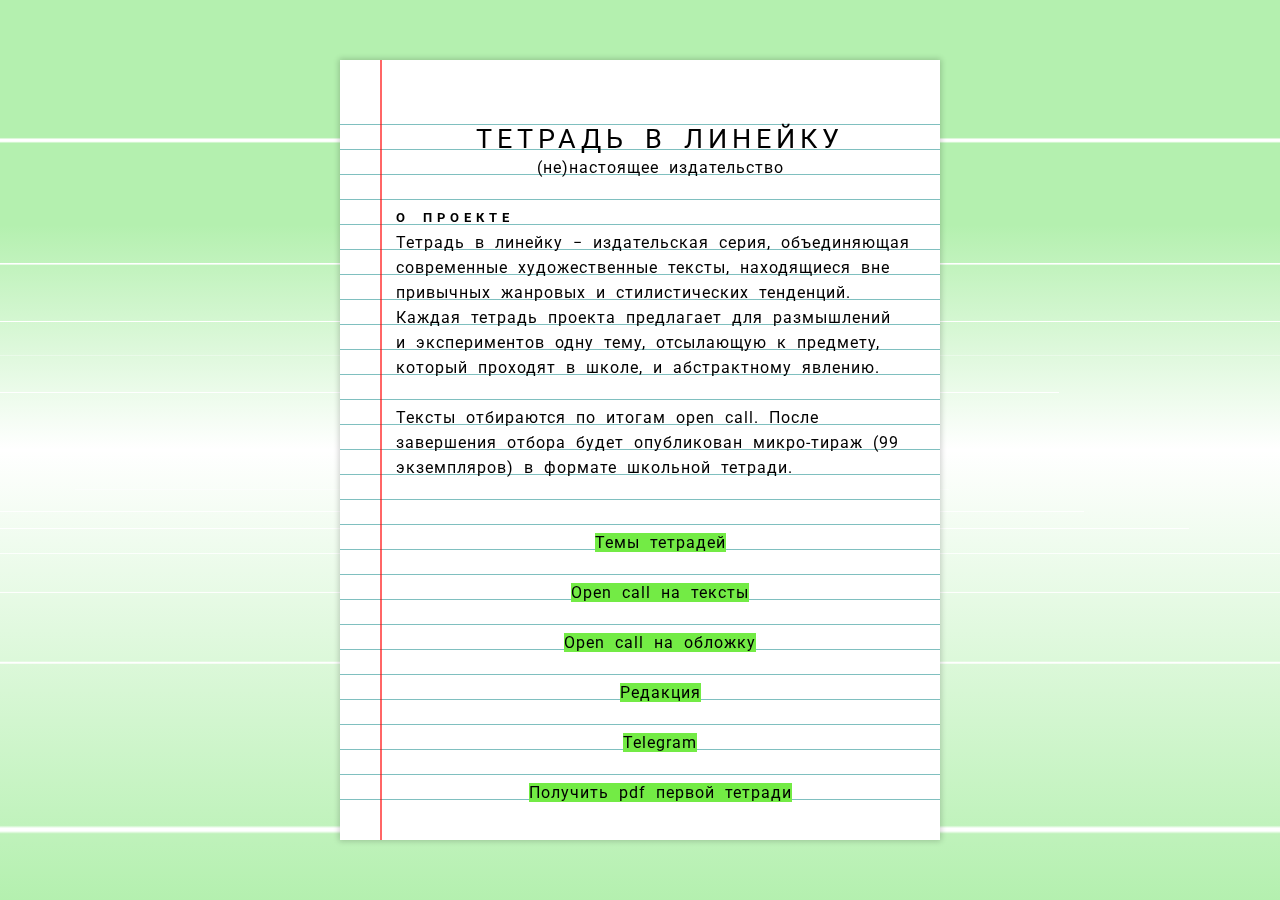
<file: index.html>
<html>

<head>
  <meta charset="utf-8" />
  <title>Тетрадь в линейку</title>
  <link href="https://fonts.googleapis.com/css2?family=Roboto:wght@400;700;900&display=swap" rel="stylesheet" />
  <link rel="icon" href="assets/favico.png" type="image/x-icon" />
</head>
<style>
  @import url("styles.css");
  /* @import url("anima.css"); */
  @import url("fly.css");
</style>

<body>
  <div class="wrap">
    <div class="top-plane"></div>
    <div class="bottom-plane"></div>
  </div>
  <div id="container-paper">
    <div id="paper">
      <div id="pattern">
        <div id="content">
          <br />
          <div class="mhead">Тетрадь в линейку</div>
          <div class="msubhead">(не)настоящее издательство</div>

          <br />
          <div class="mabout">О проекте</div>
          <div class="mtext">
            Тетрадь в линейку − издательская серия, объединяющая
            современные художественные тексты, находящиеся вне привычных
            жанровых и&nbsp;стилистических тенденций. Каждая тетрадь проекта
            предлагает для размышлений и&nbsp;экспериментов одну тему, отсылающую к&nbsp;предмету, который проходят в
            школе,
            и&nbsp;абстрактному явлению.
            <br />
            <br />
            Тексты отбираются по итогам open call. После завершения отбора будет опубликован микро-тираж (99
            экземпляров) в
            формате школьной тетради.
          </div>
          <br />
          <br />

          <div class="mdetails">
            <a href="themes.html">Темы тетрадей</a>
          </div>
          <br />

          <div class="mdetails">
            <a href="texts.html">Open call на тексты</a>
          </div>
          <br />

          <div class="mdetails">
            <a href="cover.html">Open call на обложку
            </a>
          </div>
          <br />

          <div class="mdetails">
            <a href="readers.html">Редакция</a>
          </div>
          <br />

          <div class="mdetails">
            <a href="https://t.me/Belousova_text" target="_blank">Telegram</a>
          </div>
          <br />

          <div class="mdetails">
            <a href="https://docs.google.com/forms/d/e/1FAIpQLSdvNBgtcciEYgJxJFfTyFEkyP5O8HQ6ekv3sU_S9BsH-lBMSw/viewform"
              target="_blank">Получить pdf первой тетради</a>
          </div>
        </div>
      </div>
    </div>
  </div>
</body>

</html>
</file>
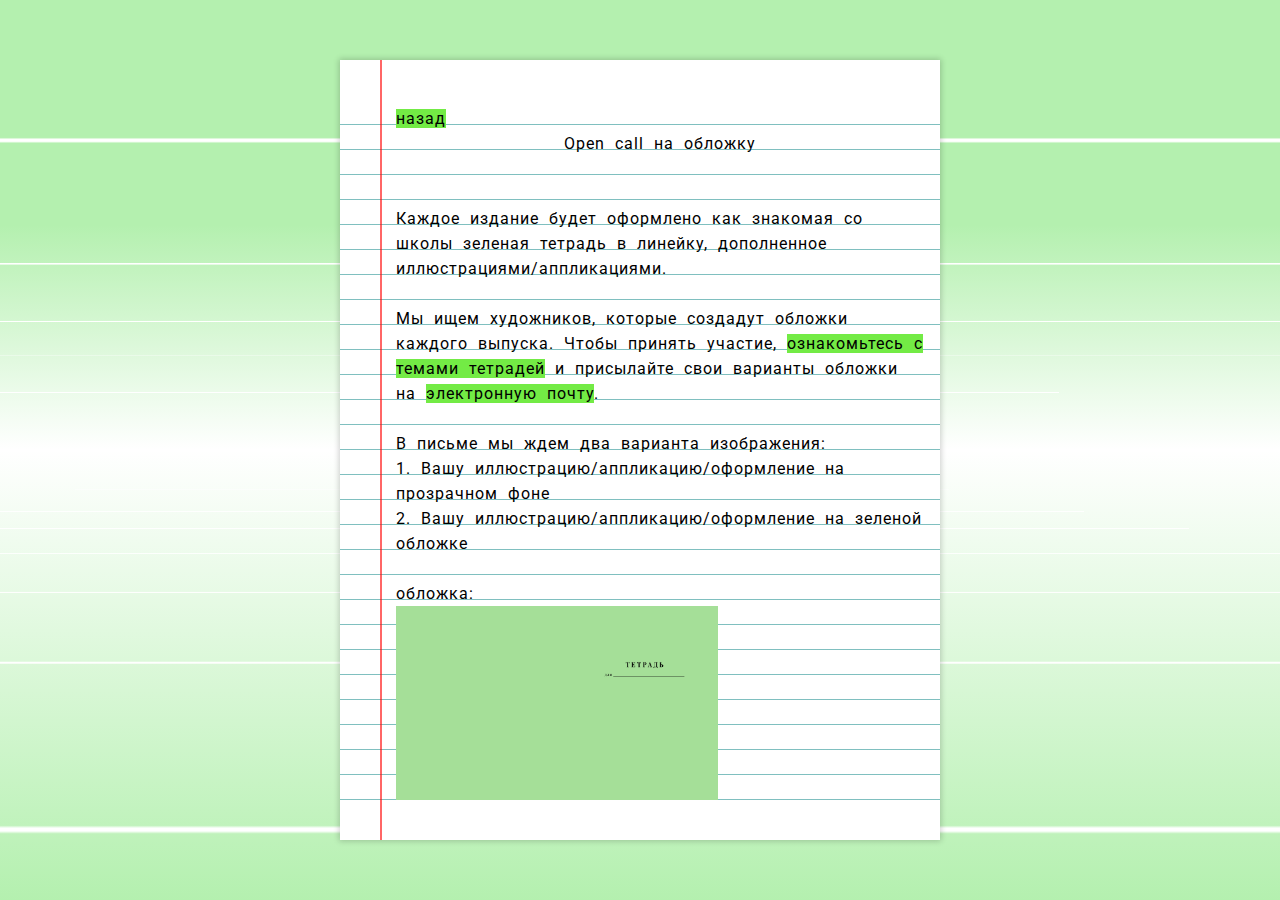
<file: cover.html>
<html>

<head>
  <meta charset="utf-8" />
  <title>Тетрадь в линейку</title>
  <link href="https://fonts.googleapis.com/css2?family=Roboto:wght@400;700;900&display=swap" rel="stylesheet" />
  <link rel="icon" href="assets/favico.png" type="image/x-icon" />
</head>
<style>
  @import url("styles.css");
  @import url("anima.css");
  @import url("fly.css");
</style>

<body>
  <div class="wrap">
    <div class="top-plane"></div>
    <div class="bottom-plane"></div>
  </div>
  <div id="container-paper">
    <div id="paper">
      <div id="pattern">
        <div id="content">
          <div class="mbackb">
            <a href="index.html">назад</a>
          </div>
          <div class="msubhead">Open call на обложку</div>

          <div class="mtext">
            <br>
            <br>

            Каждое издание будет оформлено как знакомая со школы зеленая тетрадь в линейку, дополненное
            иллюстрациями/аппликациями.
            <br>
            <br>
            Мы ищем художников, которые создадут обложки каждого выпуска.
            Чтобы принять участие, <a href="themes.html">ознакомьтесь с темами тетрадей</a> и присылайте свои варианты
            обложки на <a href="mailto:belousova.text@gmail.com">электронную почту</a>.
            <br>
            <br>
            В письме мы ждем два варианта изображения:
            <br>
            1. Вашу иллюстрацию/аппликацию/оформление на прозрачном фоне
            <br>
            2. Вашу иллюстрацию/аппликацию/оформление на зеленой обложке
            <br>
            <br>
            обложка:
            <br>
            <img src="assets/cover.jpg" style="height: 194px;">
          </div>
        </div>
      </div>
    </div>
  </div>
</body>

</html>
</file>
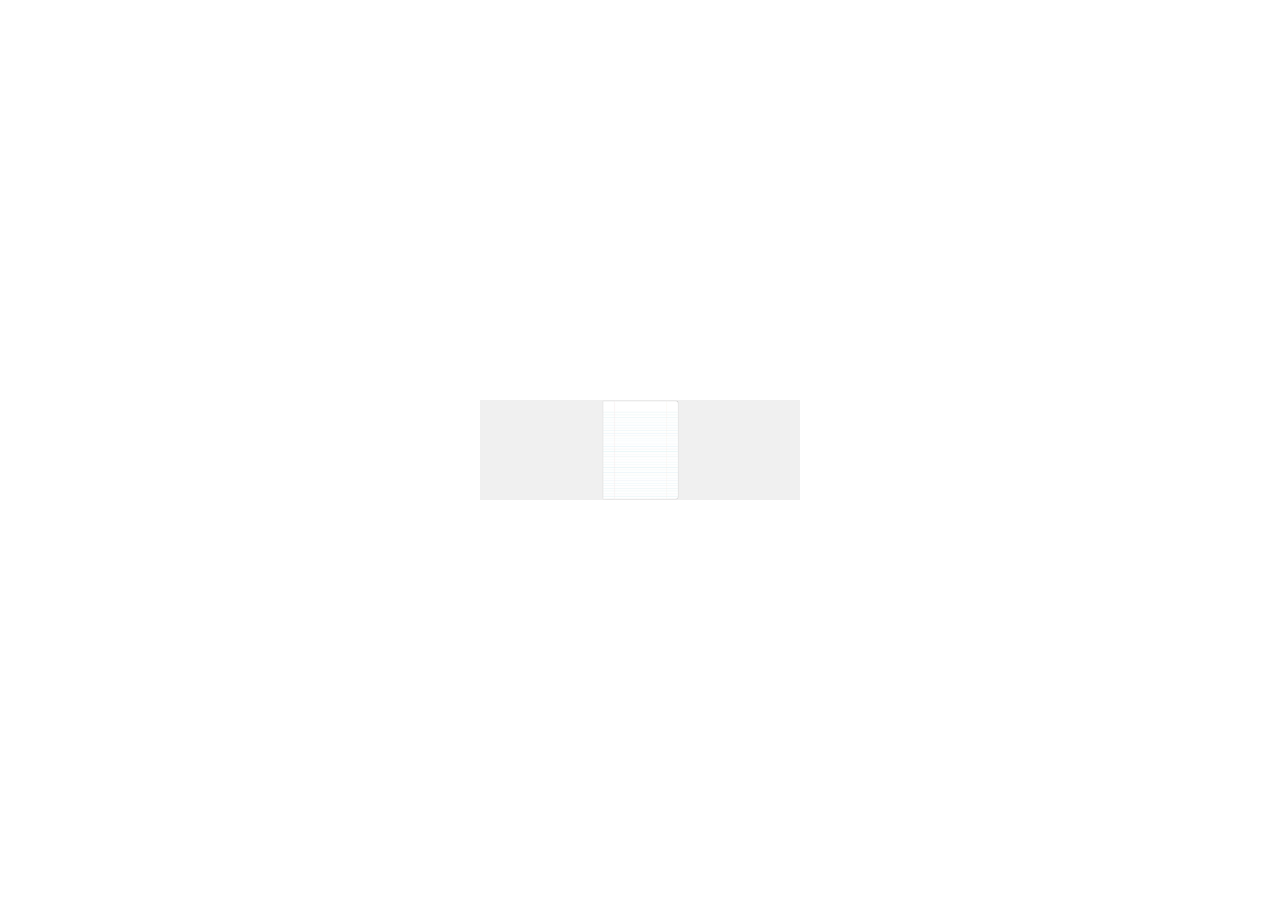
<file: index_old.html>
<html>

<head>
  <meta charset="utf-8" />
  <title>Тетрадь в линейку</title>
  <link href="https://fonts.googleapis.com/css2?family=Roboto:wght@400;700;900&display=swap" rel="stylesheet" />
  <link rel="icon" href="/assets/favico.png" type="image/x-icon" />
</head>
<style type="text/css">
  body {
    margin: 0;
    padding: 0;
    /* background: gray; */
    font-family: "Roboto", sans-serif;
  }

  #fullpage {
    width: 100vw;
    height: 100vh;
    overflow: auto;
  }

  .container {
    height: 100%;
    width: 100%;
    /* background: blue; */

    display: -ms-flexbox;
    display: -webkit-flex;
    display: flex;

    -ms-flex-align: center;
    -webkit-align-items: center;
    -webkit-box-align: center;

    align-items: center;
  }

  .block {
    display: none;
    min-width: 320px;
    /* width: 100%; */

    /* min-height: 600px; */
    height: 100px;

    margin: 0 auto;

    background: #f0f0f0 url("assets/ruledbook.png") no-repeat center center;
    background-size: contain;
    text-align: center;
    display: flex;

    -ms-flex-align: center;
    -webkit-align-items: center;
    -webkit-box-align: center;

    align-items: center;
  }

  .paper {
    /* background: green; */
    width: 100%;
    /* height: 100%; */
    text-align: center;
    padding: 0 80pt;
    display: none;
  }

  .mhead {
    font-size: 20pt;
    padding-bottom: 10pt;
    text-transform: uppercase;
    letter-spacing: 5px;
  }

  .msubhead {
    padding-bottom: 10pt;
    font-size: 14pt;
  }

  .mabout {
    font-size: 12pt;
    padding-bottom: 10pt;
    font-weight: 700;
    text-transform: uppercase;
    letter-spacing: 5px;
  }

  .mtext {
    text-align: left;
  }
</style>

<body>
  <div id="fullpage">
    <div class="container">
      <div class="block">
        <div class="paper">
          <div class="mhead">Тетрадь в линейку</div>
          <div class="msubhead">(не)настоящее издательство</div>

          <br />
          <br />
          <div class="mabout">О проекте</div>
          <div class="mtext">
            Тетрадь в линейку − это издательская серия, объединяющих
            современные художественные тексты, находящиеся вне привычных
            жанровых и стилистических тенденций. Каждая тетрадь проекта
            предлагает для размышлений и экспериментов одну тему, отсылающую к
            предмету, который проходят в школе, и к абстрактному явлению,
            которое каждый постигает самостоятельно. Тексты в тетрадь
            отбираются по итогам open call. После завершения отбора выбранные
            тексты будут опубликованы микро-тиражом (до 99 экземпляров) в
            формате школьной тетради.
          </div>

          <div class="mdetails">Open Call на обложку</div>
          <div class="mdetails">Темы тетрадей</div>
          <div class="mdetails">Open Call на тексты</div>
          <div class="mdetails">Ридеры</div>
        </div>
      </div>
    </div>
  </div>
</body>

</html>
</file>
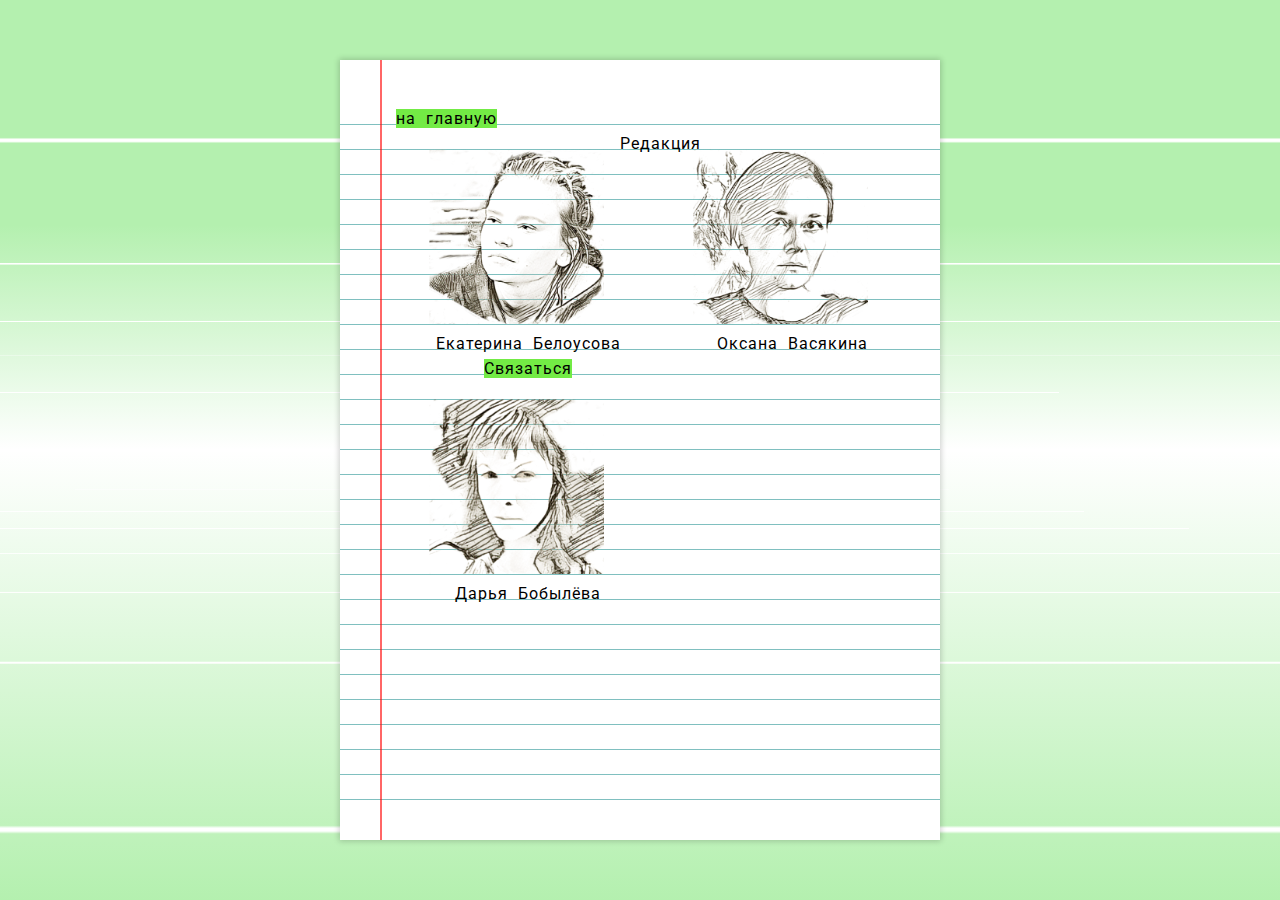
<file: readers.html>
<html>

<head>
  <meta charset="utf-8" />
  <title>Тетрадь в линейку</title>
  <link href="https://fonts.googleapis.com/css2?family=Roboto:wght@400;700;900&display=swap" rel="stylesheet" />
  <link rel="icon" href="assets/favico.png" type="image/x-icon" />
</head>
<style>
  @import url("styles.css");
  @import url("anima.css");
  @import url("fly.css");
</style>

<body>
  <div class="wrap">
    <div class="top-plane"></div>
    <div class="bottom-plane"></div>
  </div>
  <div id="container-paper">
    <div id="paper">
      <div id="pattern">
        <div id="content">
          <div class="mbackb">
            <a href="index.html">на главную</a>
          </div>
          <div class="msubhead">Редакция</div>

          <div class="mtext">
            <div class="container-lr ">
              <div>
                <img src="assets/readers/belousova1.png" class="ava">
                <div class="fio">
                  Екатерина Белоусова
                </div>
                <a href="mailto:belousova.text@gmail.com">Связаться</a>
                <br>
                <br>
              </div>
              <div>
                <img src="assets/readers/vasyakina1.png" class="ava">
                <div class="fio">
                  Оксана Васякина</div>
              </div>
            </div>
            <div class="container-lr">
              <div>
                <img src="assets/readers/bobyleva1.png" class="ava">
                <div class="fio">
                  Дарья Бобылёва
                </div>
              </div>
              <!-- <div>
                <img src="assets/readers/pankratov1.png" class="ava">
                <div class="fio">
                  Владимир Панкратов
                </div>
              </div> -->
            </div>
            <div class="container-lr">
              <!-- <div class="reader-center">
                <img src="assets/readers/porvin1.png" class="ava">
                <div class="fio">
                  Алексей Порвин
                </div>
              </div> -->
            </div>
          </div>
        </div>
      </div>
    </div>
  </div>
  </div>
</body>

</html>
</file>
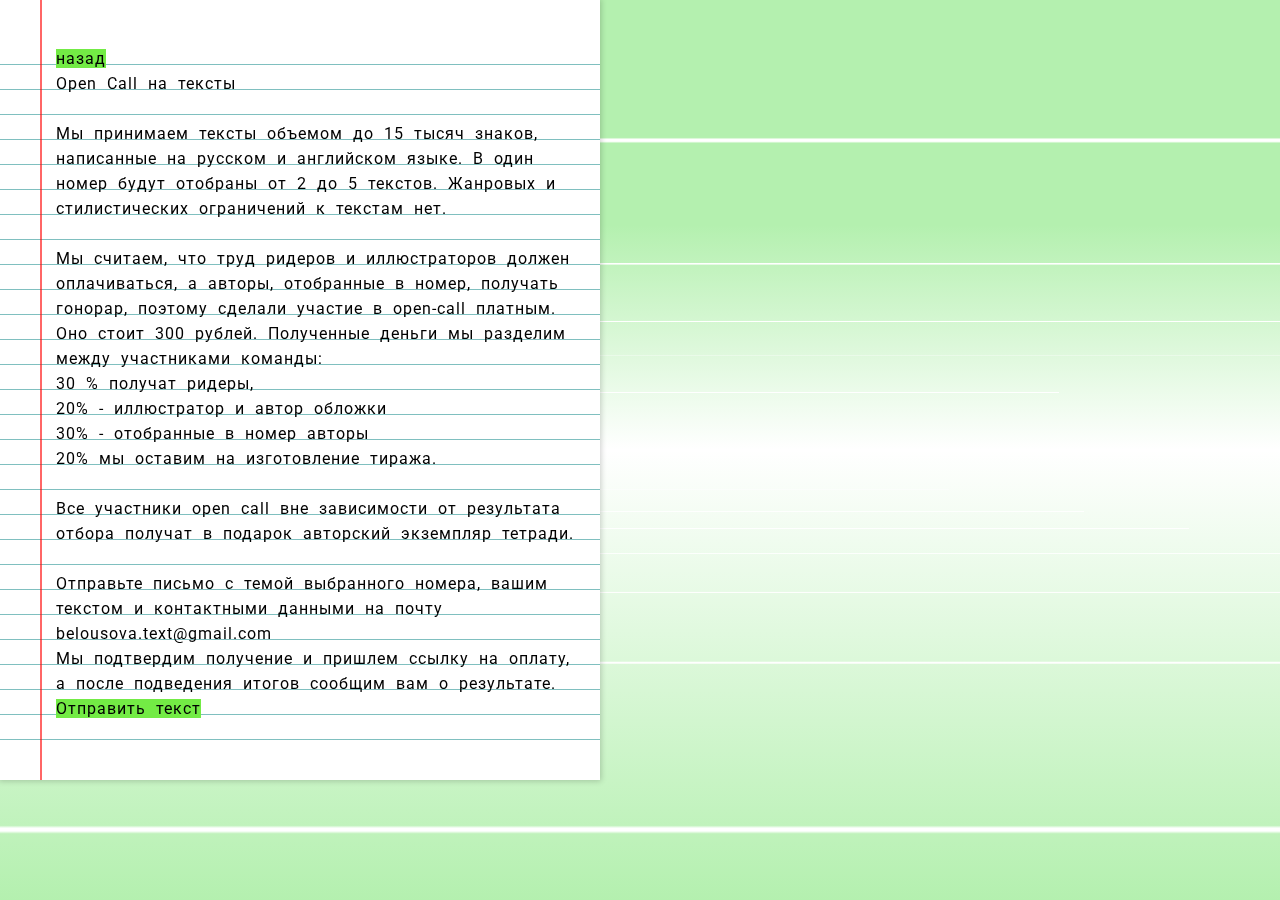
<file: texts copy.html>
<html>

<head>
  <meta charset="utf-8" />
  <title>Тетрадь в линейку</title>
  <link href="https://fonts.googleapis.com/css2?family=Roboto:wght@400;700;900&display=swap" rel="stylesheet" />
  <link rel="icon" href="assets/favico.png" type="image/x-icon" />
</head>
<style>
  @import url("styles.css");
  @import url("anima.css");
  @import url("fly.css");
</style>

<body>
  <div class="wrap">
    <div class="top-plane"></div>
    <div class="bottom-plane"></div>
    <div id="paper">
      <div id="pattern">
        <div id="content">
          <div class="mbackb">
            <a href="index.html">назад</a>
          </div>
          <div class="msubhead">Open Call на тексты</div>

          <div class="mtext">
            <br>
            Мы принимаем тексты объемом до 15 тысяч знаков, написанные на русском и английском языке. В один номер будут
            отобраны от 2 до 5 текстов. Жанровых и стилистических ограничений к текстам нет.
            <br>
            <br>
            Мы считаем, что труд ридеров и иллюстраторов должен оплачиваться, а авторы, отобранные в номер, получать
            гонорар, поэтому сделали участие в open-call платным. Оно стоит 300 рублей. Полученные деньги мы разделим
            между участниками команды:
            <br>
            30 % получат ридеры,
            <br>
            20% - иллюстратор и автор обложки
            <br>
            30% - отобранные в номер авторы
            <br>
            20% мы оставим на изготовление тиража.
            <br>
            <br>
            Все участники open call вне зависимости от результата отбора получат в подарок авторский экземпляр тетради.
            <br>
            <br>
            Отправьте письмо с темой выбранного номера, вашим текстом и контактными данными на почту
            belousova.text@gmail.com
            <br>Мы подтвердим
            получение и пришлем ссылку на оплату, а после подведения итогов сообщим вам о результате.
            <br>
            <a href="mailto:belousova.text@gmail.com"> Отправить текст</a>
          </div>
        </div>
      </div>
    </div>
  </div>
</body>

</html>
</file>
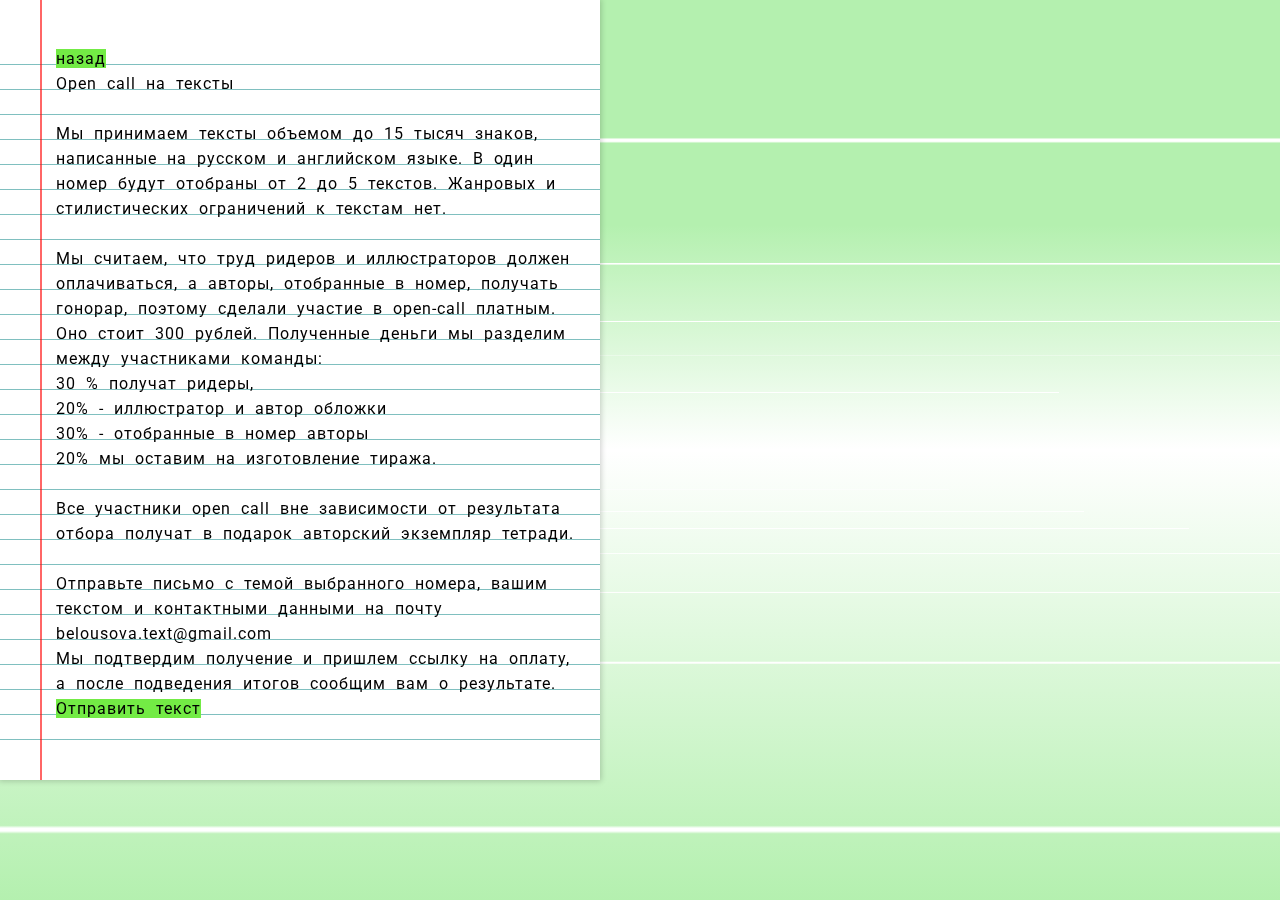
<file: texts copy2.html>
<html>

<head>
  <meta charset="utf-8" />
  <title>Тетрадь в линейку</title>
  <link href="https://fonts.googleapis.com/css2?family=Roboto:wght@400;700;900&display=swap" rel="stylesheet" />
  <link rel="icon" href="assets/favico.png" type="image/x-icon" />
</head>
<style>
  @import url("styles.css");
  @import url("anima.css");
  @import url("fly.css");
</style>

<body>
  <div class="wrap">
    <div class="top-plane"></div>
    <div class="bottom-plane"></div>
    <div id="paper">
      <div id="pattern">
        <div id="content">
          <div class="mbackb">
            <a href="index.html">назад</a>
          </div>
          <div class="msubhead">Open call на тексты</div>

          <div class="mtext">
            <br>
            Мы принимаем тексты объемом до 15 тысяч знаков, написанные на русском и английском языке. В один номер будут
            отобраны от 2 до 5 текстов. Жанровых и стилистических ограничений к текстам нет.
            <br>
            <br>
            Мы считаем, что труд ридеров и иллюстраторов должен оплачиваться, а авторы, отобранные в номер, получать
            гонорар, поэтому сделали участие в open-call платным. Оно стоит 300 рублей. Полученные деньги мы разделим
            между участниками команды:
            <br>
            30 % получат ридеры,
            <br>
            20% - иллюстратор и автор обложки
            <br>
            30% - отобранные в номер авторы
            <br>
            20% мы оставим на изготовление тиража.
            <br>
            <br>
            Все участники open call вне зависимости от результата отбора получат в подарок авторский экземпляр тетради.
            <br>
            <br>
            Отправьте письмо с темой выбранного номера, вашим текстом и контактными данными на почту
            belousova.text@gmail.com
            <br>Мы подтвердим
            получение и пришлем ссылку на оплату, а после подведения итогов сообщим вам о результате.
            <br>
            <a href="mailto:belousova.text@gmail.com"> Отправить текст</a>
          </div>
        </div>
      </div>
    </div>
  </div>
</body>

</html>
</file>
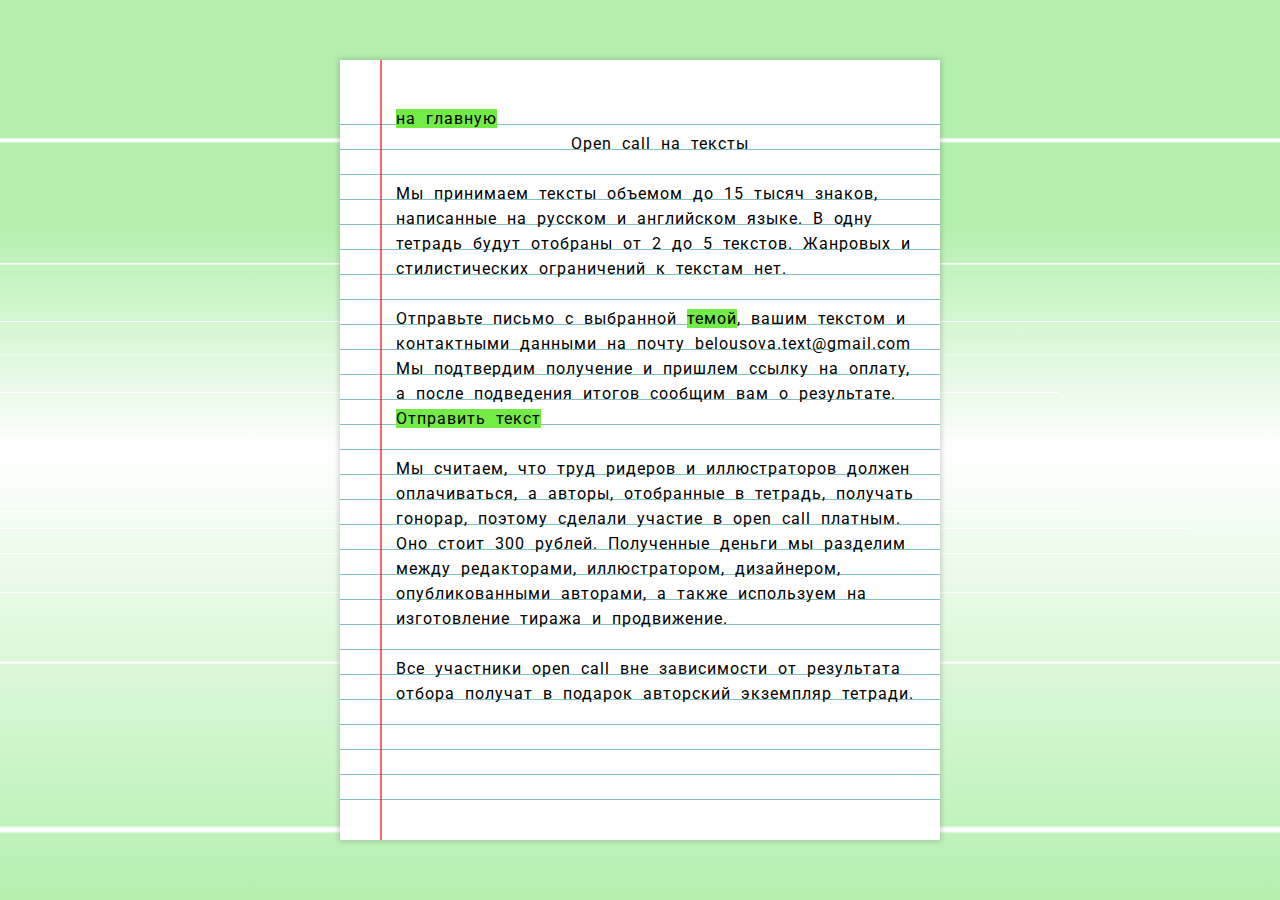
<file: texts.html>
<html>

<head>
  <meta charset="utf-8" />
  <title>Тетрадь в линейку</title>
  <link href="https://fonts.googleapis.com/css2?family=Roboto:wght@400;700;900&display=swap" rel="stylesheet" />
  <link rel="icon" href="assets/favico.png" type="image/x-icon" />
</head>
<style>
  @import url("styles.css");
  @import url("anima.css");
  @import url("fly.css");
</style>

<body>
  <div class="wrap">
    <div class="top-plane"></div>
    <div class="bottom-plane"></div>
  </div>
  <div id="container-paper">
    <div id="paper">
      <div id="pattern">
        <div id="content">
          <div class="mbackb">
            <a href="index.html">на главную</a>
          </div>
          <div class="msubhead">Open call на тексты</div>

          <div class="mtext">
            <br />
            Мы принимаем тексты объемом до 15 тысяч знаков, написанные на
            русском и английском языке. В одну тетрадь будут отобраны от 2 до
            5 текстов. Жанровых и стилистических ограничений к текстам нет.
            <br />
            <br />
            Отправьте письмо с выбранной <a href="themes.html">темой</a>,
            вашим текстом и контактными данными на почту
            belousova.text@gmail.com <br />Мы подтвердим получение и пришлем
            ссылку на оплату, а после подведения итогов сообщим вам о
            результате.
            <br />
            <a href="mailto:belousova.text@gmail.com"> Отправить текст</a>
            <br />
            <br />
            Мы считаем, что труд ридеров и иллюстраторов должен оплачиваться,
            а авторы, отобранные в тетрадь, получать гонорар, поэтому сделали
            участие в open call платным. Оно стоит 300 рублей. Полученные
            деньги мы разделим между редакторами, иллюстратором, дизайнером,
            опубликованными авторами, а также используем на изготовление
            тиража и продвижение.
            <br />
            <br />
            Все участники open call вне зависимости от результата отбора
            получат в подарок авторский экземпляр тетради.
          </div>
        </div>
      </div>
    </div>
  </div>
</body>

</html>
</file>
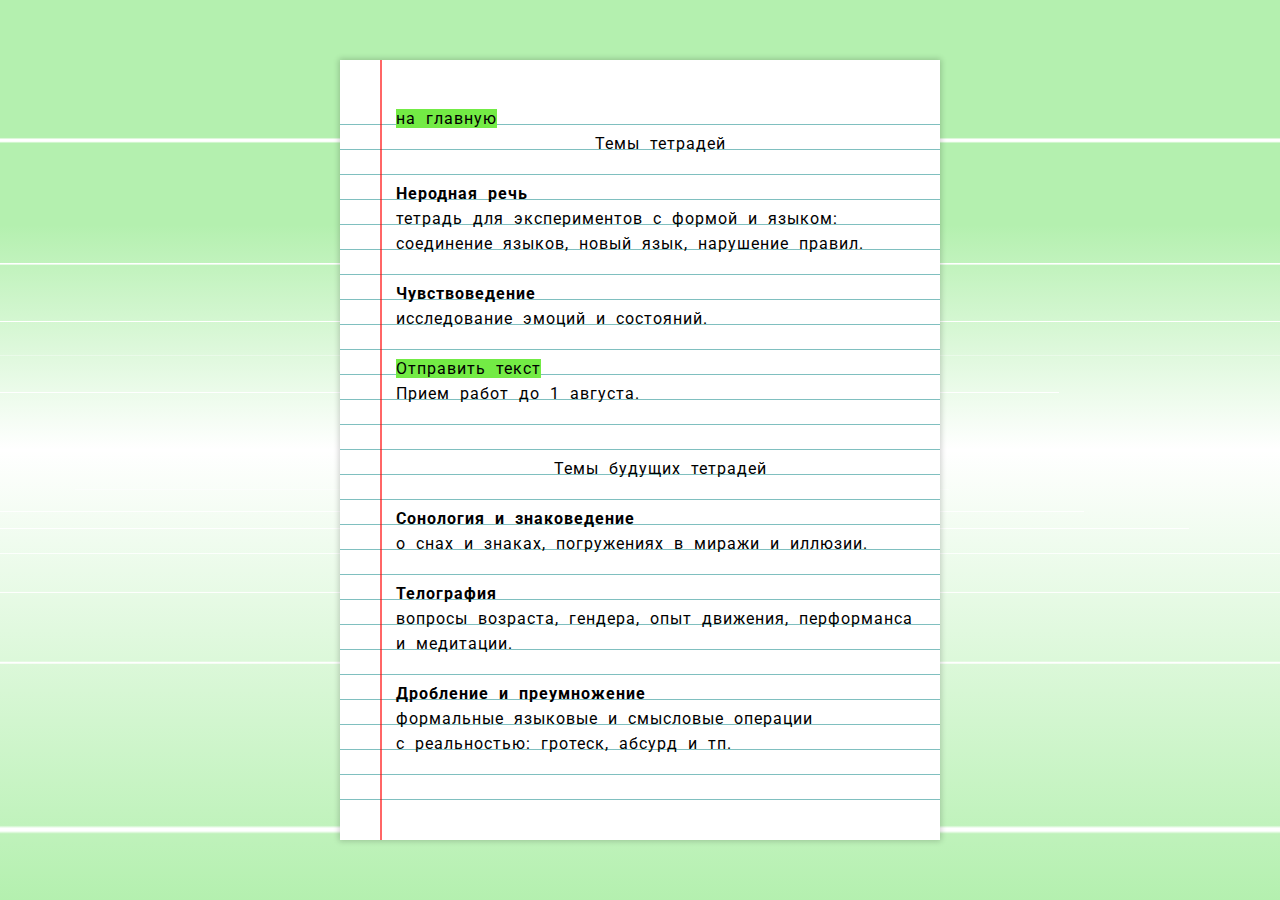
<file: themes.html>
<html>

<head>
  <meta charset="utf-8" />
  <title>Тетрадь в линейку</title>
  <link href="https://fonts.googleapis.com/css2?family=Roboto:wght@400;700;900&display=swap" rel="stylesheet" />
  <link rel="icon" href="assets/favico.png" type="image/x-icon" />
</head>
<style>
  @import url("styles.css");
  @import url("anima.css");
  @import url("fly.css");
</style>

<body>
  <div class="wrap">
    <div class="top-plane"></div>
    <div class="bottom-plane"></div>
  </div>
  <div id="container-paper">
    <div id="paper">
      <div id="pattern">
        <div id="content">
          <div class="mbackb">
            <a href="index.html">на главную</a>
          </div>
          <div class="msubhead">Темы тетрадей</div>

          <div class="mtext">
            <br>
            <b>Неродная речь</b>
            <br>
            тетрадь для экспериментов с формой и языком: соединение языков, новый язык, нарушение правил.
            <br>
            <br>
            <b>Чувствоведение</b>
            <br>
            исследование эмоций и состояний.
            <br>
            <br>
            <a href="mailto:belousova.text@gmail.com"> Отправить текст</a>
            <br>
            Прием работ до 1 августа.
            <br>
            <br>
            <br>
            <div class="msubhead" style="text-align: center">Темы будущих тетрадей</div>
            <br>
            <b>Сонология и знаковедение</b>
            <br>
            о снах и знаках, погружениях в миражи и иллюзии.
            <br>
            <br>
            <b>Телография</b>
            <br>
            вопросы возраста, гендера, опыт движения, перформанса и медитации.
            <br>
            <br>
            <b>Дробление и преумножение</b>
            <br>
            формальные языковые и смысловые операции с&nbsp;реальностью: гротеск, абсурд и тп.
            <br>
            <br>

          </div>
        </div>
      </div>
    </div>
  </div>
</body>

</html>
</file>
